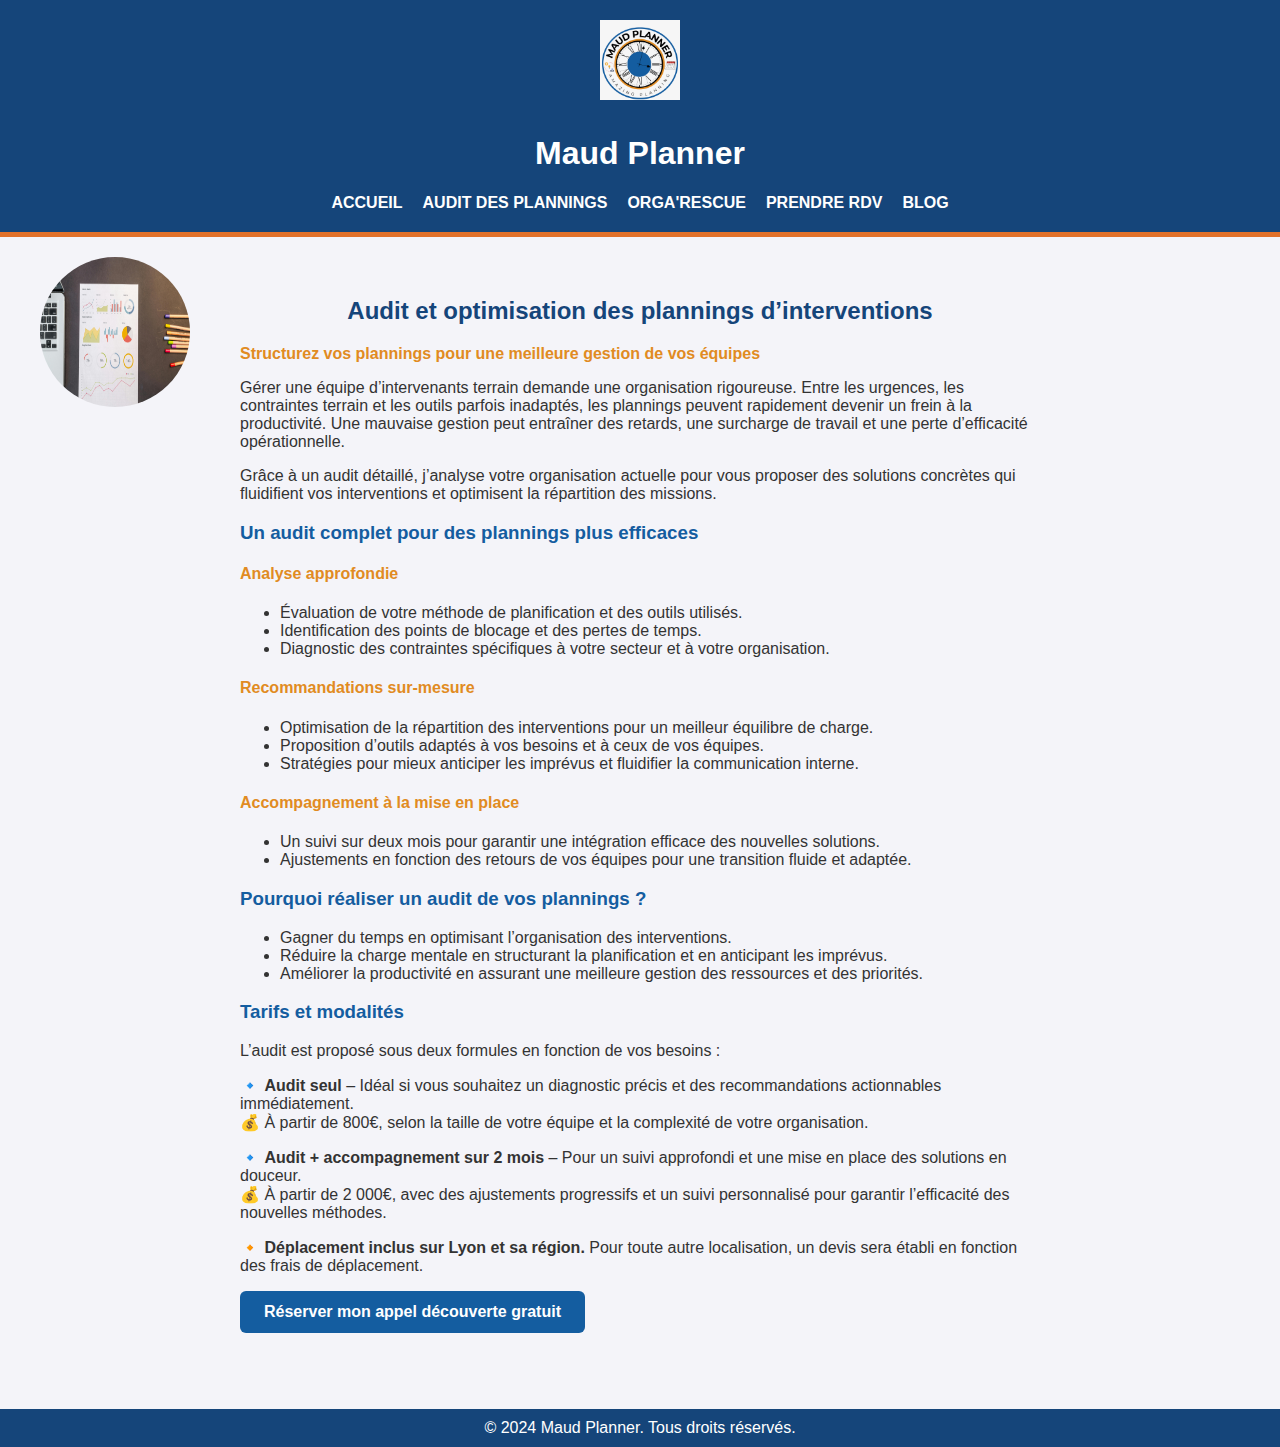
<file: Auditdesplannings.html>
<!DOCTYPE html>
<html lang="fr">
<head>
    <meta charset="UTF-8">
    <meta name="viewport" content="width=device-width, initial-scale=1.0">
    <title>Services - Maud Planner</title>
    <link rel="stylesheet" href="styles_maud_planner.css">
    <style>
        /* Menu déroulant pour mobile */
        #mobile-menu {
            display: none;
            flex-direction: column; /* Les liens s'empilent verticalement */
            background-color: #15457a; /* Couleur de fond du menu */
            position: absolute;
            top: 60px; /* Ajustez en fonction de la hauteur de votre header */
            right: 10px; /* Alignement à droite */
            padding: 10px;
            border-radius: 5px;
            z-index: 1000;
        }

        #mobile-menu ul {
            padding: 0;
            margin: 0;
            list-style: none;
        }

        #mobile-menu ul li {
            margin: 10px 0;
        }

        #mobile-menu ul li a {
            color: white;
            text-decoration: none;
            font-size: 16px;
        }

        /* Bouton menu pour mobile */
        .menu-toggle {
            display: none; /* Caché par défaut */
            background-color: #15457a;
            color: white;
            border: none;
            padding: 10px 20px;
            font-size: 18px;
            cursor: pointer;
            border-radius: 5px;
        }

        /* Affichage des styles pour mobile */
        @media only screen and (max-width: 768px) {
            .menu-toggle {
                display: block; /* Affiche le bouton menu */
            }

            nav {
                display: none; /* Cache le menu classique sur mobile */
            }

            #mobile-menu.show {
                display: flex; /* Affiche le menu déroulant */
            }

            body {
                font-size: 16px; /* Ajuste la taille du texte */
                padding: 10px;
            }

            header .container, footer .container {
                flex-direction: column;
                text-align: center;
            }

            main {
                margin: 10px auto;
                max-width: 100%; /* Permet d'utiliser toute la largeur disponible */
                padding: 10px;
            }
        }

    .cta a {
        display: inline-block;
        background-color: #145da0; /* Couleur du bouton */
        color: white;
        font-weight: bold;
        padding: 12px 24px;
        border-radius: 6px;
        text-decoration: none;
        text-align: center;
        font-size: 16px;
        border: none;
        cursor: pointer;
    }
    .cta a:hover {
        background-color: #104a80; /* Couleur du bouton au survol */
    }

         #audit-planning {
            max-width: 800px;
            margin: 0 auto;
            padding: 20px;
            text-align: left;
            position: relative;
        }
        .audit-image {
            width: 150px;
            height: 150px;
            border-radius: 50%;
            position: absolute;
            left: -180px; /* Éloigne l'image du texte */
            top: 0;
        }

    </style>
</head>
<body>
    <header>
        <div class="container">
            <img src="Logo%20Maud%20Planner..png" alt="Maud Planner Logo">
            <h1 style="color: white;">Maud Planner</h1>
            <button class="menu-toggle" onclick="toggleMenu()">☰ Menu</button>
            <nav>
                <ul>
           <li><a href="index.html">Accueil</a></li>
           <li><a href="Auditdesplannings.html">Audit des plannings</a></li>
           <li><a href="OrgaRescue.html">Orga'Rescue</a></li>
           <li><a href="rdv.html">Prendre RDV</a></li>
           <li><a href="blog.html">Blog</a></li> 
                </ul>
            </nav>
            <nav id="mobile-menu">
                <ul>
           <li><a href="index.html">Accueil</a></li>
           <li><a href="Auditdesplannings.html">Audit des plannings</a></li>
           <li><a href="OrgaRescue.html">Orga'Rescue</a></li>
           <li><a href="rdv.html">Prendre RDV</a></li>
           <li><a href="blog.html">Blog</a></li> 
                </ul>
            </nav>
        </div>
    </header>

 <main>
        <section id="audit-planning">
<img src="photoauditplanning.jpg" alt="Audit des plannings" class="audit-image">
            <h2>Audit et optimisation des plannings d’interventions</h2>
            <p><strong style="color: #e18b22;">Structurez vos plannings pour une meilleure gestion de vos équipes</strong></p>

            <p>Gérer une équipe d’intervenants terrain demande une organisation rigoureuse. Entre les urgences, les contraintes terrain et les outils parfois inadaptés, les plannings peuvent rapidement devenir un frein à la productivité. Une mauvaise gestion peut entraîner des retards, une surcharge de travail et une perte d’efficacité opérationnelle.</p>

            <p>Grâce à un audit détaillé, j’analyse votre organisation actuelle pour vous proposer des solutions concrètes qui fluidifient vos interventions et optimisent la répartition des missions.</p>
            
            <h3 style="color: #145da0;">Un audit complet pour des plannings plus efficaces</h3>
            <h4 style="color: #e18b22;">Analyse approfondie</h4>
            <ul>
                <li>Évaluation de votre méthode de planification et des outils utilisés.</li>
                <li>Identification des points de blocage et des pertes de temps.</li>
                <li>Diagnostic des contraintes spécifiques à votre secteur et à votre organisation.</li>
            </ul>

            <h4 style="color: #e18b22;">Recommandations sur-mesure</h4>
            <ul>
                <li>Optimisation de la répartition des interventions pour un meilleur équilibre de charge.</li>
                <li>Proposition d’outils adaptés à vos besoins et à ceux de vos équipes.</li>
                <li>Stratégies pour mieux anticiper les imprévus et fluidifier la communication interne.</li>
            </ul>

            <h4 style="color: #e18b22;">Accompagnement à la mise en place</h4>
            <ul>
                <li>Un suivi sur deux mois pour garantir une intégration efficace des nouvelles solutions.</li>
                <li>Ajustements en fonction des retours de vos équipes pour une transition fluide et adaptée.</li>
            </ul>

            <h3 style="color: #145da0;">Pourquoi réaliser un audit de vos plannings ?</h3>
            <ul>
                <li> Gagner du temps en optimisant l’organisation des interventions.</li>
                <li> Réduire la charge mentale en structurant la planification et en anticipant les imprévus.</li>
                <li> Améliorer la productivité en assurant une meilleure gestion des ressources et des priorités.</li>
            </ul>

            <h3 style="color: #145da0;">Tarifs et modalités</h3>
            <p>L’audit est proposé sous deux formules en fonction de vos besoins :</p>
            <p>
                🔹 <strong>Audit seul</strong> – Idéal si vous souhaitez un diagnostic précis et des recommandations actionnables immédiatement.<br>
                💰 À partir de 800€, selon la taille de votre équipe et la complexité de votre organisation.
            </p>
            <p>
                🔹 <strong>Audit + accompagnement sur 2 mois</strong> – Pour un suivi approfondi et une mise en place des solutions en douceur.<br>
                💰 À partir de 2 000€, avec des ajustements progressifs et un suivi personnalisé pour garantir l’efficacité des nouvelles méthodes.
            </p>
            <p>
                🔸 <strong>Déplacement inclus sur Lyon et sa région.</strong> Pour toute autre localisation, un devis sera établi en fonction des frais de déplacement.
            </p>
            </ul>

            <p class="cta"><a href="rdv.html">Réserver mon appel découverte gratuit</a></p>
        </section>
    </main>

    <footer>
        <div class="container">
            <p>&copy; 2024 Maud Planner. Tous droits réservés.</p>
        </div>
    </footer>

    <script>
        function toggleMenu() {
            const menu = document.getElementById("mobile-menu");
            menu.classList.toggle("show");
        }
    </script>
</body>
</html>
</file>
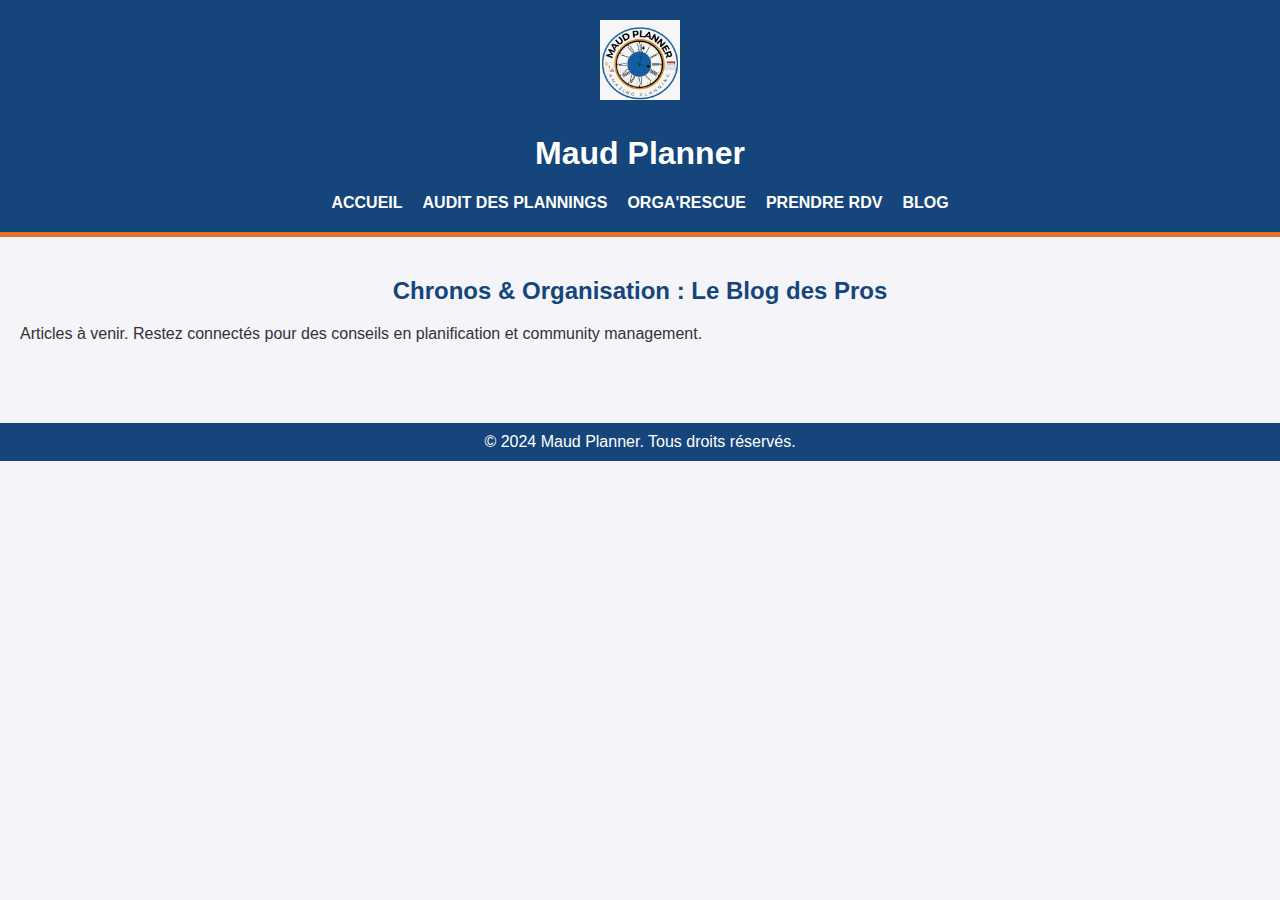
<file: blog.html>
<!DOCTYPE html>
<html lang="fr">
<head>
    <meta charset="UTF-8">
    <meta name="viewport" content="width=device-width, initial-scale=1.0">
    <title>Blog - Maud Planner</title>
    <link rel="stylesheet" href="styles_maud_planner.css">
    <style>
        /* Menu déroulant pour mobile */
        #mobile-menu {
            display: none;
            flex-direction: column;
            background-color: #15457a;
            position: absolute;
            top: 60px;
            right: 10px;
            padding: 10px;
            border-radius: 5px;
            z-index: 1000;
        }

        #mobile-menu ul {
            padding: 0;
            margin: 0;
            list-style: none;
        }

        #mobile-menu ul li {
            margin: 10px 0;
        }

        #mobile-menu ul li a {
            color: white;
            text-decoration: none;
            font-size: 16px;
        }

        .menu-toggle {
            display: none;
            background-color: #15457a;
            color: white;
            border: none;
            padding: 10px 20px;
            font-size: 18px;
            cursor: pointer;
            border-radius: 5px;
        }

        @media only screen and (max-width: 768px) {
            .menu-toggle {
                display: block;
            }

            nav {
                display: none;
            }

            #mobile-menu.show {
                display: flex;
            }
        }
    </style>
</head>
<body>
    <header>
        <div class="container">
            <img src="Logo%20Maud%20Planner..png" alt="Maud Planner Logo">
            <h1 style="color: white;">Maud Planner</h1>
            <button class="menu-toggle" onclick="toggleMenu()">☰ Menu</button>
            <nav>
                <ul>
           <li><a href="index.html">Accueil</a></li>
           <li><a href="Auditdesplannings.html">Audit des plannings</a></li>
           <li><a href="OrgaRescue.html">Orga'Rescue</a></li>
           <li><a href="rdv.html">Prendre RDV</a></li>
           <li><a href="blog.html">Blog</a></li>              
                </ul>
            </nav>
            <nav id="mobile-menu">
                <ul>
           <li><a href="index.html">Accueil</a></li>
           <li><a href="Auditdesplannings.html">Audit des plannings</a></li>
           <li><a href="OrgaRescue.html">Orga'Rescue</a></li>
           <li><a href="rdv.html">Prendre RDV</a></li>
           <li><a href="blog.html">Blog</a></li>
                </ul>
            </nav>
        </div>
    </header>

    <main>
        <section id="blog">
            <h2>Chronos & Organisation : Le Blog des Pros</h2>
            <p>Articles à venir. Restez connectés pour des conseils en planification et community management.</p>
        </section>
    </main>

    <footer>
        <div class="container">
            <p>&copy; 2024 Maud Planner. Tous droits réservés.</p>
        </div>
    </footer>

    <script>
        function toggleMenu() {
            const menu = document.getElementById("mobile-menu");
            menu.classList.toggle("show");
        }
    </script>
</body>
</html>
</file>
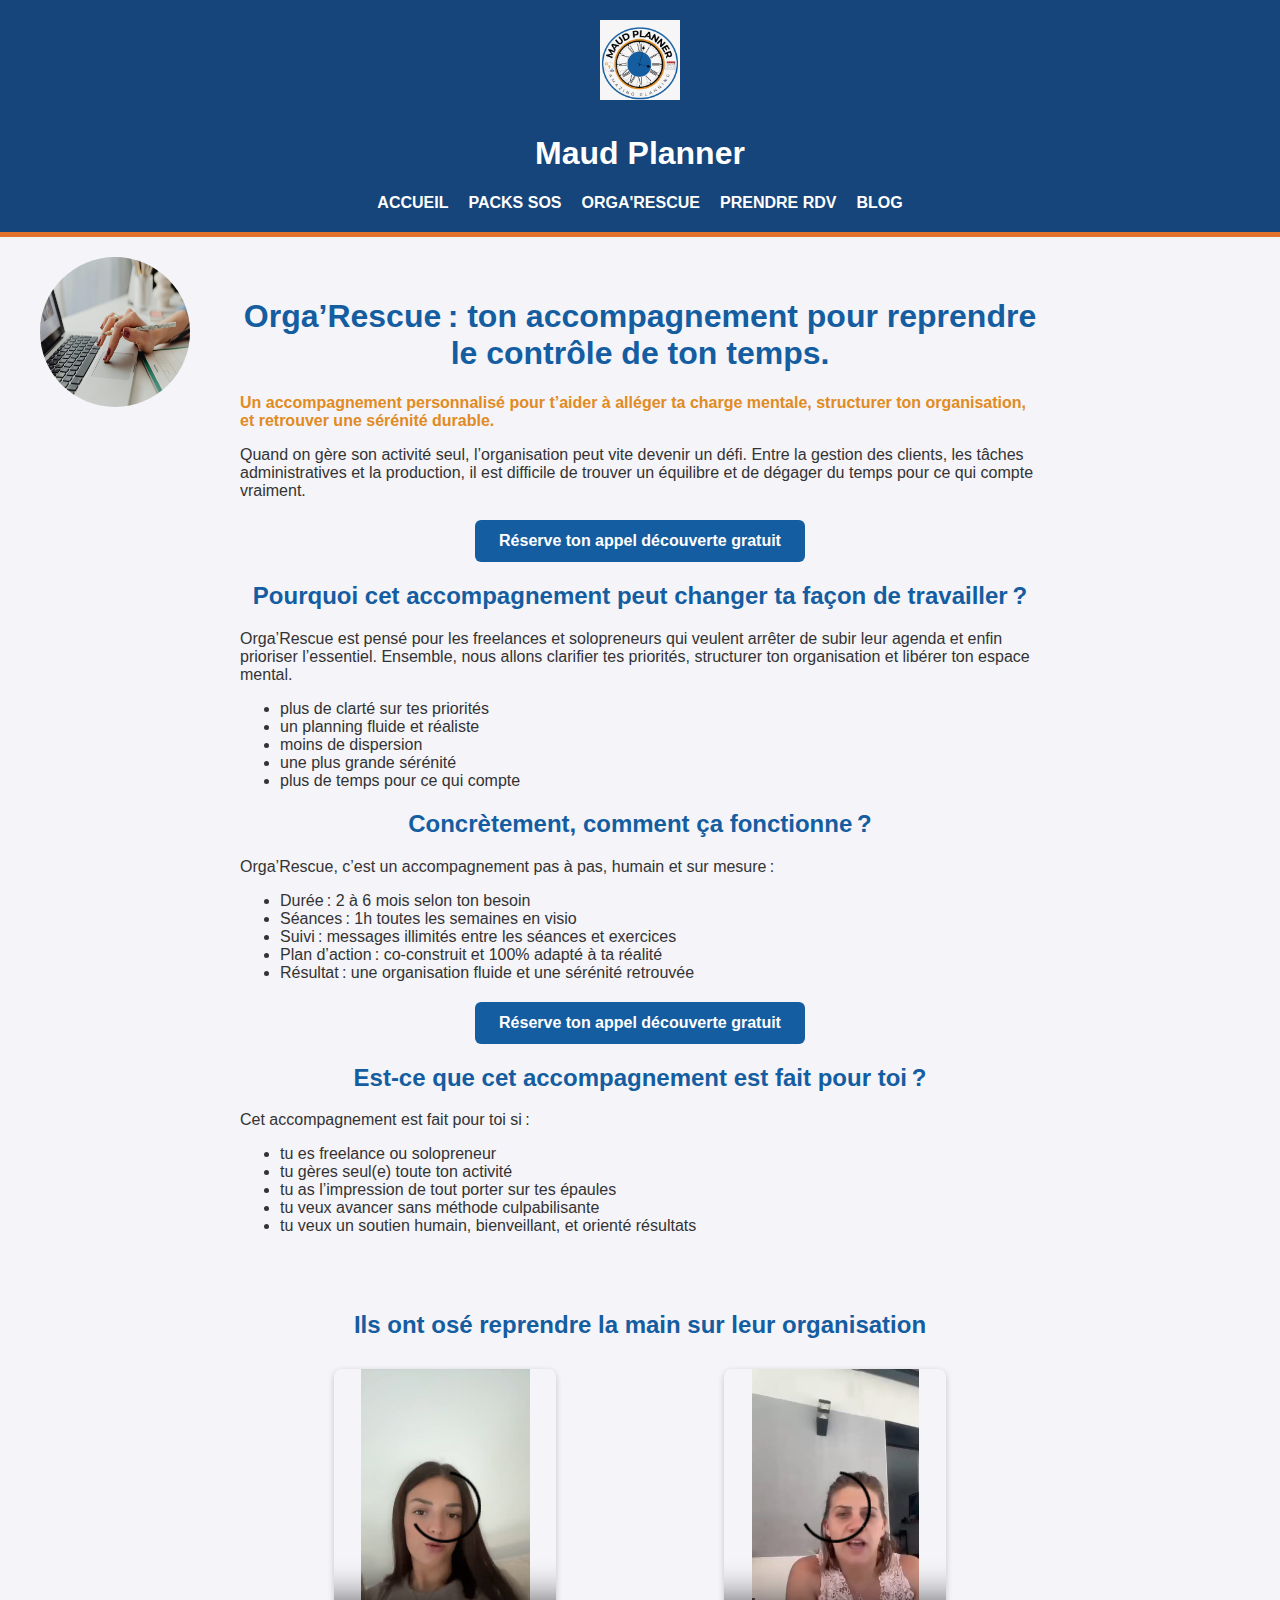
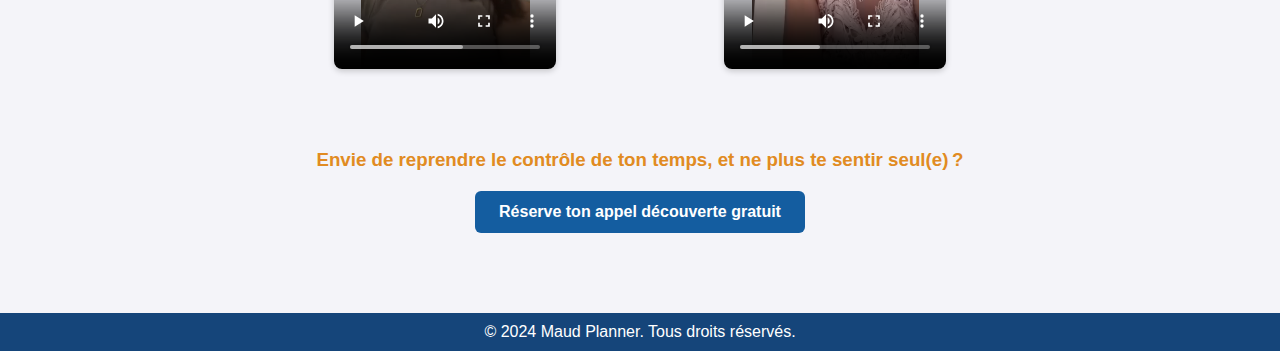
<file: orga-rescue.html>
<!DOCTYPE html>
<html lang="fr">
<head>
    <meta charset="UTF-8">
    <meta name="viewport" content="width=device-width, initial-scale=1.0">
    <title>Services - Maud Planner</title>
    <link rel="stylesheet" href="assets/styles/styles.css">
    <style>
        /* Menu déroulant pour mobile */
        #mobile-menu {
            display: none;
            flex-direction: column; /* Les liens s'empilent verticalement */
            background-color: #15457a; /* Couleur de fond du menu */
            position: absolute;
            top: 60px; /* Ajustez en fonction de la hauteur de votre header */
            right: 10px; /* Alignement à droite */
            padding: 10px;
            border-radius: 5px;
            z-index: 1000;
        }

        #mobile-menu ul {
            padding: 0;
            margin: 0;
            list-style: none;
        }

        #mobile-menu ul li {
            margin: 10px 0;
        }

        #mobile-menu ul li a {
            color: white;
            text-decoration: none;
            font-size: 16px;
        }

        /* Bouton menu pour mobile */
        .menu-toggle {
            display: none; /* Caché par défaut */
            background-color: #15457a;
            color: white;
            border: none;
            padding: 10px 20px;
            font-size: 18px;
            cursor: pointer;
            border-radius: 5px;
        }

        /* Affichage des styles pour mobile */
        @media only screen and (max-width: 768px) {
            .menu-toggle {
                display: block; /* Affiche le bouton menu */
            }

            nav {
                display: none; /* Cache le menu classique sur mobile */
            }

            #mobile-menu.show {
                display: flex; /* Affiche le menu déroulant */
            }

            body {
                font-size: 16px; /* Ajuste la taille du texte */
                padding: 10px;
            }

            header .container, footer .container {
                flex-direction: column;
                text-align: center;
            }

            main {
                margin: 10px auto;
                max-width: 100%; /* Permet d'utiliser toute la largeur disponible */
                padding: 10px;
            }
        }
        .cta a {
            display: inline-block;
            background-color: #145da0;
            color: white;
            font-weight: bold;
            padding: 12px 24px;
            border-radius: 6px;
            text-decoration: none;
            text-align: center;
            font-size: 16px;
            border: none;
            cursor: pointer;
        }
        .cta a:hover {
            background-color: #104a80;
        }
    </style>
</head>
<body>
    <header>
        <div class="container">
            <img src="assets/images/marque/logo-maud-planner.png" alt="Maud Planner Logo">
            <h1 style="color: white;">Maud Planner</h1>
            <button class="menu-toggle" onclick="toggleMenu()">☰ Menu</button>
            <nav>
                <ul>
           <li><a href="index.html">Accueil</a></li>
           <li><a href="packs-sos.html">Packs SOS</a></li>
           <li><a href="orga-rescue.html">Orga'Rescue</a></li>
           <li><a href="rdv.html">Prendre RDV</a></li>
           <li><a href="blog.html">Blog</a></li>
                </ul>
            </nav>
            <nav id="mobile-menu">
                <ul>
           <li><a href="index.html">Accueil</a></li>
           <li><a href="packs-sos.html">Packs SOS</a></li>
           <li><a href="orga-rescue.html">Orga'Rescue</a></li>
           <li><a href="rdv.html">Prendre RDV</a></li>
           <li><a href="blog.html">Blog</a></li>
                </ul>
            </nav>
        </div>
    </header>

    <main>
       <section id="orga-rescue" class="page-main-section">
            <img src="assets/images/illustrations/photo-orga-rescue.jpg" alt="OrgaRescue" class="page-main-section-image">
            <h1 style="color:#145DA0; text-align:center;">Orga’Rescue : ton accompagnement pour reprendre le contrôle de ton temps.</h1>
            <p><strong style="color: #e18b22;">Un accompagnement personnalisé pour t’aider à alléger ta charge mentale, structurer ton organisation, et retrouver une sérénité durable.</strong></p>

            <p>Quand on gère son activité seul, l’organisation peut vite devenir un défi. Entre la gestion des clients, les tâches administratives et la production, il est difficile de trouver un équilibre et de dégager du temps pour ce qui compte vraiment.</p>
            <p class="cta"><a href="rdv.html" class="btn" style="display:block; margin:20px auto; width:fit-content;">Réserve ton appel découverte gratuit</a></p>

            
            <h2 style="color: #145da0;">Pourquoi cet accompagnement peut changer ta façon de travailler ?</h2>
            <p>Orga’Rescue est pensé pour les freelances et solopreneurs qui veulent arrêter de subir leur agenda et enfin prioriser l’essentiel. Ensemble, nous allons clarifier tes priorités, structurer ton organisation et libérer ton espace mental.</p>
    
            <ul>
                <li>plus de clarté sur tes priorités</li>
                <li>un planning fluide et réaliste</li>
                <li>moins de dispersion</li>
                <li>une plus grande sérénité</li>
                <li>plus de temps pour ce qui compte</li>
            </ul>

            <h2 style="color: #145da0;">Concrètement, comment ça fonctionne ?</h2>
            <p>Orga’Rescue, c’est un accompagnement pas à pas, humain et sur mesure :</p>
            <ul>
                <li>Durée : 2 à 6 mois selon ton besoin</li>
                <li>Séances : 1h toutes les semaines en visio</li>
                <li>Suivi : messages illimités entre les séances et exercices</li>
                <li>Plan d’action : co-construit et 100% adapté à ta réalité</li>
                <li>Résultat : une organisation fluide et une sérénité retrouvée</li>
            </ul>

            <p class="cta"><a href="rdv.html" class="btn" style="display:block; margin:20px auto; width:fit-content;">Réserve ton appel découverte gratuit</a></p>

            <h2 style="color: #145da0;">Est-ce que cet accompagnement est fait pour toi ?</h2>

            <p>Cet accompagnement est fait pour toi si :</p>

            <ul>
                <li>tu es freelance ou solopreneur</li>
                <li>tu gères seul(e) toute ton activité</li>
                <li>tu as l’impression de tout porter sur tes épaules</li>
                <li>tu veux avancer sans méthode culpabilisante</li>
                <li>tu veux un soutien humain, bienveillant, et orienté résultats</li>
            </ul>

           <section id="temoignages" style="padding: 40px 20px;">
  <h2 style="text-align:center; color:#145da0;">Ils ont osé reprendre la main sur leur organisation</h2>
  <div style="display:flex; flex-wrap:wrap; justify-content:center; gap:20px; margin-top:30px;">
    
    <div style="flex:1 1 300px; max-width:400px;">
      <video controls style="width:60%; max-height:300px; margin:0 auto; display:block; border-radius:8px; box-shadow:0 2px 6px rgba(0,0,0,0.2);">
        <source src="assets/videos/temoignages/temoignage-video-1.mp4" type="video/mp4">
        Ton navigateur ne supporte pas la vidéo.
      </video>
    </div>
    
    <div style="flex:1 1 300px; max-width:400px;">
      <video controls style="width:60%; max-height:300px; margin:0 auto; display:block; border-radius:8px; box-shadow:0 2px 6px rgba(0,0,0,0.2);">
        <source src="assets/videos/temoignages/temoignage-video-2.mp4" type="video/mp4">
        Ton navigateur ne supporte pas la vidéo.
      </video>
    </div>
</section>

            <h3 style="color: #e18b22;text-align:center;">Envie de reprendre le contrôle de ton temps, <strong>et ne plus te sentir seul(e) ?</strong> </h3>
 
            <p class="cta"><a href="rdv.html" class="btn" style="display:block; margin:20px auto; width:fit-content;">Réserve ton appel découverte gratuit</a></p>
</main>

    <footer>
        <div class="container">
            <p>&copy; 2024 Maud Planner. Tous droits réservés.</p>
        </div>
    </footer>

    <script>
        function toggleMenu() {
            const menu = document.getElementById("mobile-menu");
            menu.classList.toggle("show");
        }
    </script>
</body>
</html>
</file>
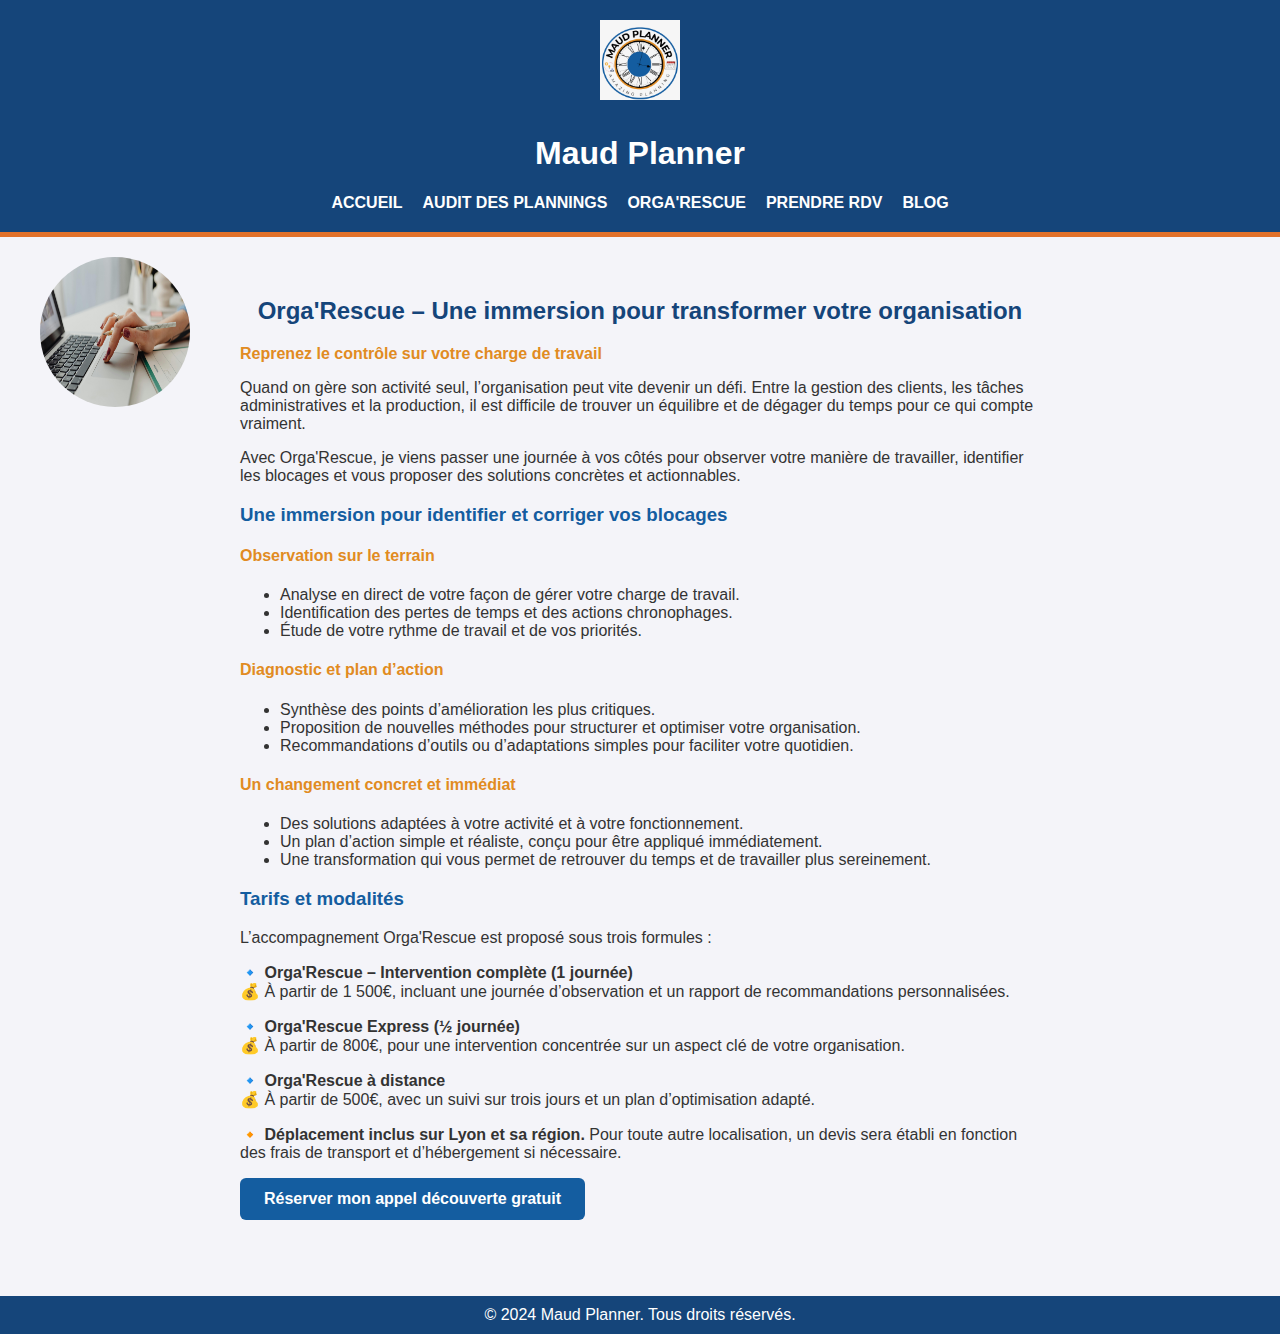
<file: OrgaRescue.html>
<!DOCTYPE html>
<html lang="fr">
<head>
    <meta charset="UTF-8">
    <meta name="viewport" content="width=device-width, initial-scale=1.0">
    <title>Services - Maud Planner</title>
    <link rel="stylesheet" href="styles_maud_planner.css">
    <style>
        /* Menu déroulant pour mobile */
        #mobile-menu {
            display: none;
            flex-direction: column; /* Les liens s'empilent verticalement */
            background-color: #15457a; /* Couleur de fond du menu */
            position: absolute;
            top: 60px; /* Ajustez en fonction de la hauteur de votre header */
            right: 10px; /* Alignement à droite */
            padding: 10px;
            border-radius: 5px;
            z-index: 1000;
        }

        #mobile-menu ul {
            padding: 0;
            margin: 0;
            list-style: none;
        }

        #mobile-menu ul li {
            margin: 10px 0;
        }

        #mobile-menu ul li a {
            color: white;
            text-decoration: none;
            font-size: 16px;
        }

        /* Bouton menu pour mobile */
        .menu-toggle {
            display: none; /* Caché par défaut */
            background-color: #15457a;
            color: white;
            border: none;
            padding: 10px 20px;
            font-size: 18px;
            cursor: pointer;
            border-radius: 5px;
        }

        /* Affichage des styles pour mobile */
        @media only screen and (max-width: 768px) {
            .menu-toggle {
                display: block; /* Affiche le bouton menu */
            }

            nav {
                display: none; /* Cache le menu classique sur mobile */
            }

            #mobile-menu.show {
                display: flex; /* Affiche le menu déroulant */
            }

            body {
                font-size: 16px; /* Ajuste la taille du texte */
                padding: 10px;
            }

            header .container, footer .container {
                flex-direction: column;
                text-align: center;
            }

            main {
                margin: 10px auto;
                max-width: 100%; /* Permet d'utiliser toute la largeur disponible */
                padding: 10px;
            }
        }
        #orga-rescue {
            max-width: 800px;
            margin: 0 auto;
            padding: 20px;
            text-align: left;
            position: relative;
        }
        .rescue-image {
            width: 150px;
            height: 150px;
            border-radius: 50%;
            position: absolute;
            left: -180px;
            top: 0;
        }
        .cta a {
            display: inline-block;
            background-color: #145da0;
            color: white;
            font-weight: bold;
            padding: 12px 24px;
            border-radius: 6px;
            text-decoration: none;
            text-align: center;
            font-size: 16px;
            border: none;
            cursor: pointer;
        }
        .cta a:hover {
            background-color: #104a80;
        }
    </style>
</head>
<body>
    <header>
        <div class="container">
            <img src="Logo%20Maud%20Planner..png" alt="Maud Planner Logo">
            <h1 style="color: white;">Maud Planner</h1>
            <button class="menu-toggle" onclick="toggleMenu()">☰ Menu</button>
            <nav>
                <ul>
           <li><a href="index.html">Accueil</a></li>
           <li><a href="Auditdesplannings.html">Audit des plannings</a></li>
           <li><a href="OrgaRescue.html">Orga'Rescue</a></li>
           <li><a href="rdv.html">Prendre RDV</a></li>
           <li><a href="blog.html">Blog</a></li>
                </ul>
            </nav>
            <nav id="mobile-menu">
                <ul>
           <li><a href="index.html">Accueil</a></li>
           <li><a href="Auditdesplannings.html">Audit des plannings</a></li>
           <li><a href="OrgaRescue.html">Orga'Rescue</a></li>
           <li><a href="rdv.html">Prendre RDV</a></li>
           <li><a href="blog.html">Blog</a></li>
                </ul>
            </nav>
        </div>
    </header>

    <main>
       <section id="orga-rescue">
            <img src="photo-orga-rescue.jpg" alt="OrgaRescue" class="rescue-image">
            <h2>Orga'Rescue – Une immersion pour transformer votre organisation</h2>
            <p><strong style="color: #e18b22;">Reprenez le contrôle sur votre charge de travail</strong></p>

            <p>Quand on gère son activité seul, l’organisation peut vite devenir un défi. Entre la gestion des clients, les tâches administratives et la production, il est difficile de trouver un équilibre et de dégager du temps pour ce qui compte vraiment.</p>

            <p>Avec Orga'Rescue, je viens passer une journée à vos côtés pour observer votre manière de travailler, identifier les blocages et vous proposer des solutions concrètes et actionnables.</p>
            
            <h3 style="color: #145da0;">Une immersion pour identifier et corriger vos blocages</h3>
            <h4 style="color: #e18b22;">Observation sur le terrain</h4>
            <ul>
                <li>Analyse en direct de votre façon de gérer votre charge de travail.</li>
                <li>Identification des pertes de temps et des actions chronophages.</li>
                <li>Étude de votre rythme de travail et de vos priorités.</li>
            </ul>

            <h4 style="color: #e18b22;">Diagnostic et plan d’action</h4>
            <ul>
                <li>Synthèse des points d’amélioration les plus critiques.</li>
                <li>Proposition de nouvelles méthodes pour structurer et optimiser votre organisation.</li>
                <li>Recommandations d’outils ou d’adaptations simples pour faciliter votre quotidien.</li>
            </ul>

            <h4 style="color: #e18b22;">Un changement concret et immédiat</h4>
            <ul>
                <li>Des solutions adaptées à votre activité et à votre fonctionnement.</li>
                <li>Un plan d’action simple et réaliste, conçu pour être appliqué immédiatement.</li>
                <li>Une transformation qui vous permet de retrouver du temps et de travailler plus sereinement.</li>
            </ul>

            <h3 style="color: #145da0;">Tarifs et modalités</h3>
            <p>L’accompagnement Orga'Rescue est proposé sous trois formules :</p>
            <p>
                🔹 <strong>Orga'Rescue – Intervention complète (1 journée)</strong><br>
                💰 À partir de 1 500€, incluant une journée d’observation et un rapport de recommandations personnalisées.
            </p>
            <p>
                🔹 <strong>Orga'Rescue Express (½ journée)</strong><br>
                💰 À partir de 800€, pour une intervention concentrée sur un aspect clé de votre organisation.
            </p>
            <p>
                🔹 <strong>Orga'Rescue à distance</strong><br>
                💰 À partir de 500€, avec un suivi sur trois jours et un plan d’optimisation adapté.
            </p>
            <p>
                🔸 <strong>Déplacement inclus sur Lyon et sa région.</strong> Pour toute autre localisation, un devis sera établi en fonction des frais de transport et d’hébergement si nécessaire.
            </p>

            <p class="cta"><a href="rdv.html">Réserver mon appel découverte gratuit</a></p>
        </section>
    </main>

    <footer>
        <div class="container">
            <p>&copy; 2024 Maud Planner. Tous droits réservés.</p>
        </div>
    </footer>

    <script>
        function toggleMenu() {
            const menu = document.getElementById("mobile-menu");
            menu.classList.toggle("show");
        }
    </script>
</body>
</html>
</file>
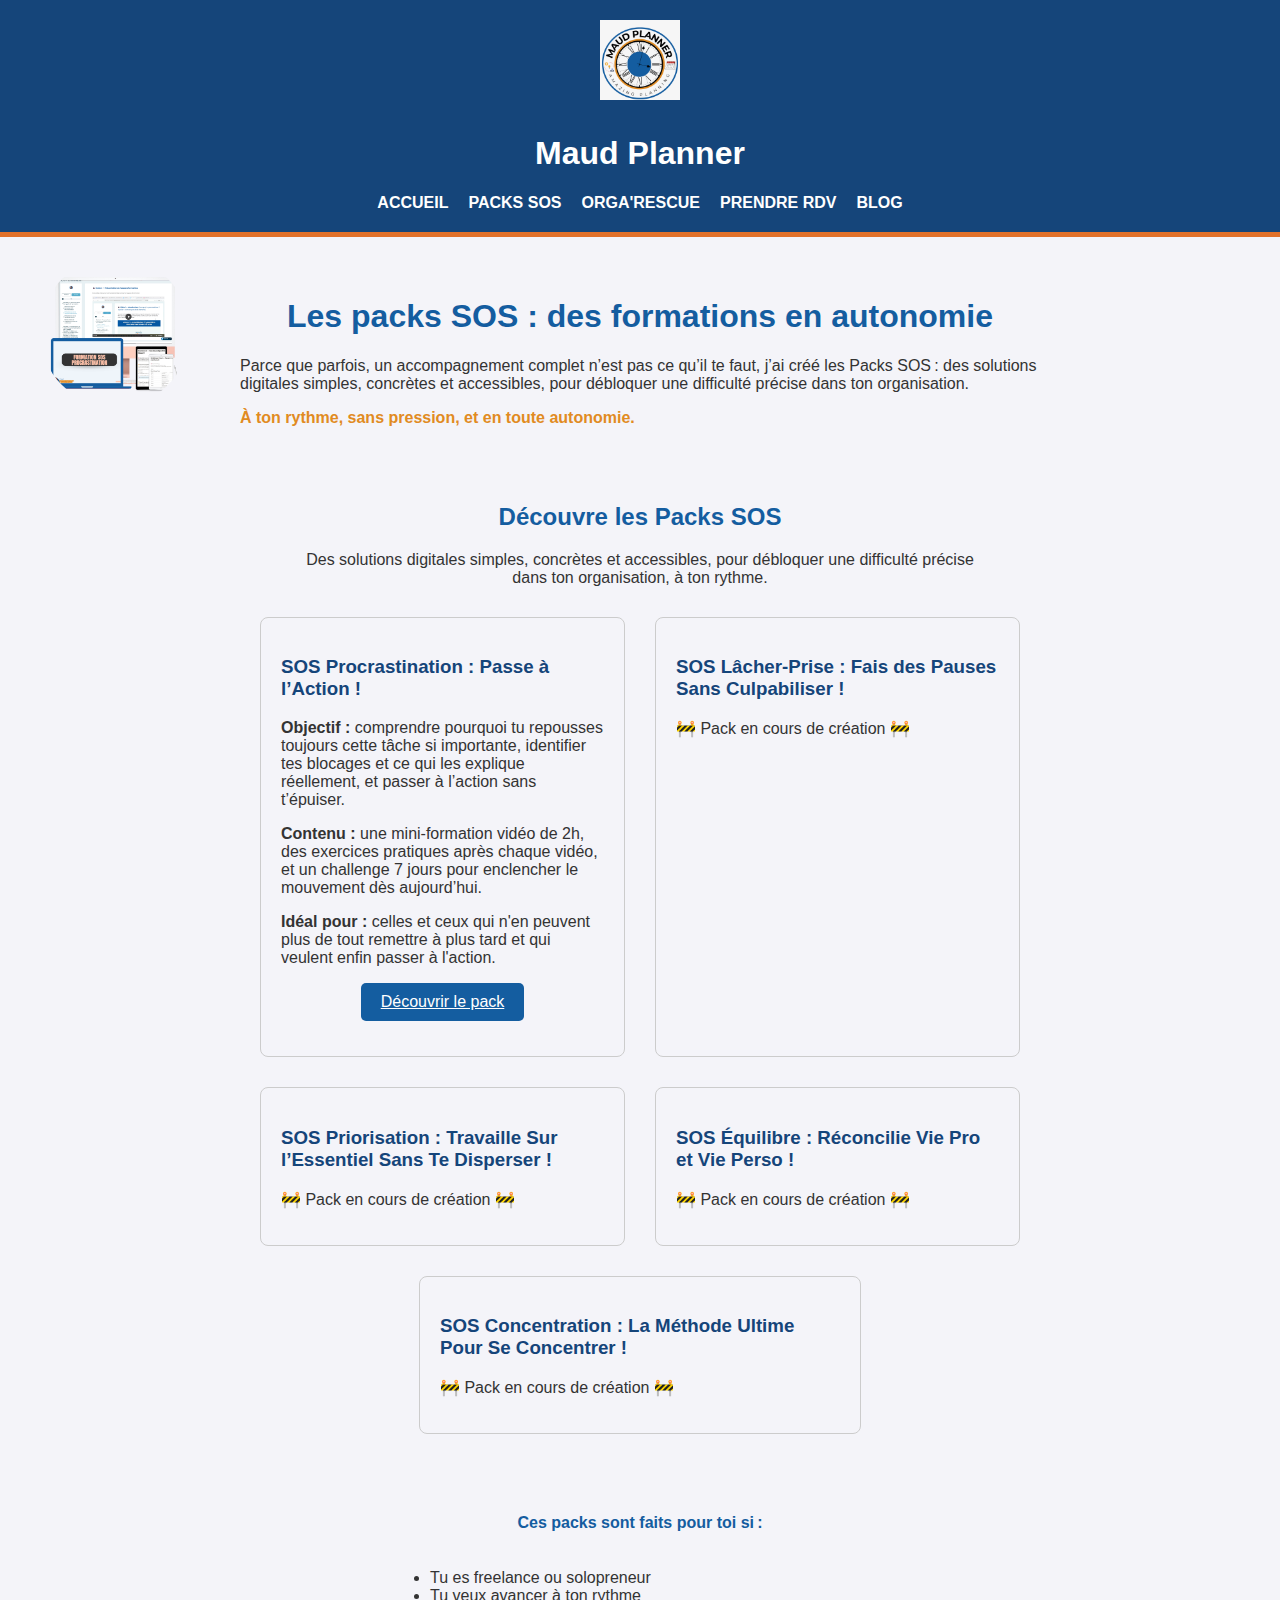
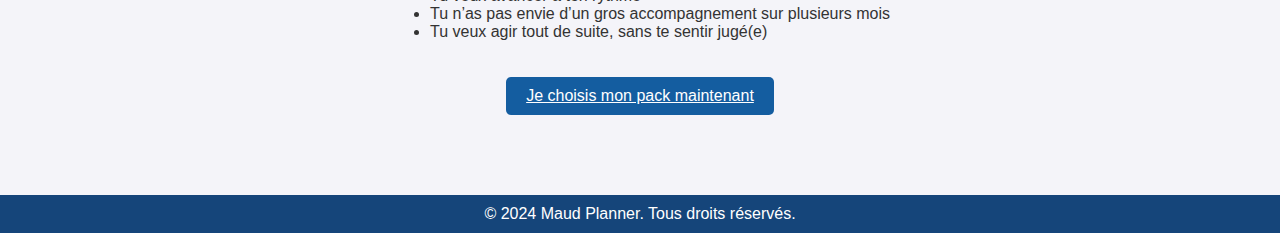
<file: packs-sos.html>
<!DOCTYPE html>
<html lang="fr">

<head>
    <meta charset="UTF-8">
    <meta name="viewport" content="width=device-width, initial-scale=1.0">
    <title>Services - Maud Planner</title>
    <link rel="stylesheet" href="assets/styles/styles.css">
    <style>
        /* Menu déroulant pour mobile */
        #mobile-menu {
            display: none;
            flex-direction: column;
            /* Les liens s'empilent verticalement */
            background-color: #15457a;
            /* Couleur de fond du menu */
            position: absolute;
            top: 60px;
            /* Ajustez en fonction de la hauteur de votre header */
            right: 10px;
            /* Alignement à droite */
            padding: 10px;
            border-radius: 5px;
            z-index: 1000;
        }

        #mobile-menu ul {
            padding: 0;
            margin: 0;
            list-style: none;
        }

        #mobile-menu ul li {
            margin: 10px 0;
        }

        #mobile-menu ul li a {
            color: white;
            text-decoration: none;
            font-size: 16px;
        }

        /* Bouton menu pour mobile */
        .menu-toggle {
            display: none;
            /* Caché par défaut */
            background-color: #15457a;
            color: white;
            border: none;
            padding: 10px 20px;
            font-size: 18px;
            cursor: pointer;
            border-radius: 5px;
        }

        /* Affichage des styles pour mobile */
        @media only screen and (max-width: 768px) {
            .menu-toggle {
                display: block;
                /* Affiche le bouton menu */
            }

            nav {
                display: none;
                /* Cache le menu classique sur mobile */
            }

            #mobile-menu.show {
                display: flex;
                /* Affiche le menu déroulant */
            }

            body {
                font-size: 16px;
                /* Ajuste la taille du texte */
                padding: 10px;
            }

            header .container,
            footer .container {
                flex-direction: column;
                text-align: center;
            }

            main {
                margin: 10px auto;
                max-width: 100%;
                /* Permet d'utiliser toute la largeur disponible */
                padding: 10px;
            }
        }

        .cta a {
            display: inline-block;
            background-color: #145da0;
            /* Couleur du bouton */
            color: white;
            font-weight: bold;
            padding: 12px 24px;
            border-radius: 6px;
            text-decoration: none;
            text-align: center;
            font-size: 16px;
            border: none;
            cursor: pointer;
        }

        .cta a:hover {
            background-color: #104a80;
            /* Couleur du bouton au survol */
        }

        #audit-planning {
            max-width: 800px;
            margin: 0 auto;
            padding: 20px;
            text-align: left;
            position: relative;
        }

        .audit-image {
            width: 150px;
            height: 150px;
            border-radius: 50%;
            position: absolute;
            left: -180px;
            /* Éloigne l'image du texte */
            top: 0;
        }
    </style>
</head>

<body>
    <header>
        <div class="container">
            <img src="assets/images/marque/logo-maud-planner.png" alt="Maud Planner Logo">
            <h1 style="color: white;">Maud Planner</h1>
            <button class="menu-toggle" onclick="toggleMenu()">☰ Menu</button>
            <nav>
                <ul>
                    <li><a href="index.html">Accueil</a></li>
                    <li><a href="packs-sos.html">Packs SOS</a></li>
                    <li><a href="orga-rescue.html">Orga'Rescue</a></li>
                    <li><a href="rdv.html">Prendre RDV</a></li>
                    <li><a href="blog.html">Blog</a></li>
                </ul>
            </nav>
            <nav id="mobile-menu">
                <ul>
                    <li><a href="index.html">Accueil</a></li>
                    <li><a href="packs-sos.html">Packs SOS</a></li>
                    <li><a href="orga-rescue.html">Orga'Rescue</a></li>
                    <li><a href="rdv.html">Prendre RDV</a></li>
                    <li><a href="blog.html">Blog</a></li>
                </ul>
            </nav>
        </div>
    </header>

    <main>
        <section class="page-main-section">
            <img class="page-main-section-image" src="assets/images/illustrations/pack-sos-procrastination.png" alt="Pack SOS Procrastination" />
            <h1 style="color:#145DA0; text-align:center;">Les packs SOS : des formations en autonomie</h1>
            <p>
                Parce que parfois, un accompagnement complet n’est pas ce qu’il te faut, j’ai créé les Packs SOS : des
                solutions digitales simples, concrètes et accessibles, pour débloquer une difficulté précise dans ton
                organisation.
            </p>
            <p>
                <strong style="color: #e18b22;text-align:center;">À ton rythme, sans pression, et en toute autonomie.</strong>
            </p>
            </div>


            <section id="packs-sos" style="padding: 40px 20px;">
                <h2 style="text-align:center; color:#145da0;">Découvre les Packs SOS</h2>
                <p style="text-align:center; max-width:700px; margin: 0 auto 30px auto;">
                    Des solutions digitales simples, concrètes et accessibles, pour débloquer une difficulté précise
                    dans ton organisation, à ton rythme.
                </p>

                <div style="display: flex; flex-wrap: wrap; justify-content: center; gap: 30px;">

                    <!-- Pack 1 -->
                    <div
                        style="flex: 1 1 300px; max-width:400px; border: 1px solid #ccc; padding: 20px; border-radius: 8px;">
                        <h3 style="color:#15457a;">SOS Procrastination : Passe à l’Action !</h3>
                        <p><strong>Objectif :</strong> comprendre pourquoi tu repousses toujours cette tâche si
                            importante, identifier tes blocages et ce qui les explique réellement, et passer à l’action
                            sans t’épuiser.</p>
                        <p><strong>Contenu :</strong> une mini-formation vidéo de 2h, des exercices pratiques après
                            chaque vidéo, et un challenge 7 jours pour enclencher le mouvement dès aujourd’hui.</p>
                        <p><strong>Idéal pour :</strong> celles et ceux qui n'en peuvent plus de tout remettre à plus
                            tard et qui veulent enfin passer à l'action.</p>

                        <a href="https://www.maudplanner.com/sosprocrastination" class="btn"target="_blank"
                            style="display:block; margin:15px auto; width:fit-content;background-color:#145DA0;">Découvrir
                            le pack</a>
                    </div>

                    <!-- Pack 2 -->
                    <div
                        style="flex: 1 1 300px; max-width:400px; border: 1px solid #ccc; padding: 20px; border-radius: 8px;">
                        <h3 style="color:#15457a;">SOS Lâcher-Prise : Fais des Pauses Sans Culpabiliser !</h3>
                        <p>🚧 Pack en cours de création 🚧</p>
                    </div>

                    <!-- Pack 3 -->
                    <div
                        style="flex: 1 1 300px; max-width:400px; border: 1px solid #ccc; padding: 20px; border-radius: 8px;">
                        <h3 style="color:#15457a;">SOS Priorisation : Travaille Sur l’Essentiel Sans Te Disperser !</h3>
                        <p>🚧 Pack en cours de création 🚧</p>
                    </div>

                    <!-- Pack 4 -->
                    <div
                        style="flex: 1 1 300px; max-width:400px; border: 1px solid #ccc; padding: 20px; border-radius: 8px;">
                        <h3 style="color:#15457a;">SOS Équilibre : Réconcilie Vie Pro et Vie Perso !</h3>
                        <p>🚧 Pack en cours de création 🚧</p>
                    </div>

                    <!-- Pack 5 -->
                    <div
                        style="flex: 1 1 300px; max-width:400px; border: 1px solid #ccc; padding: 20px; border-radius: 8px;">
                        <h3 style="color:#15457a;">SOS Concentration : La Méthode Ultime Pour Se Concentrer !</h3>
                        <p>🚧 Pack en cours de création 🚧</p>
                    </div>

                </div>
            </section>

            <h4 style="color: #145DA0; text-align:center;">
                Ces packs sont faits pour toi si :
            </h4>

            <div style="display:flex; justify-content:center;">
                <ul style="text-align:left;">
                    <li>Tu es freelance ou solopreneur</li>
                    <li>Tu veux avancer à ton rythme</li>
                    <li>Tu n’as pas envie d’un gros accompagnement sur plusieurs mois</li>
                    <li>Tu veux agir tout de suite, sans te sentir jugé(e)</li>
                </ul>
            </div>


            <a href="#packs-sos" class="btn"
                style="display:block; margin:20px auto; width:fit-content;background-color:#145DA0;">
                Je choisis mon pack maintenant</a>
    </main>

    <footer>
        <div class="container">
            <p>&copy; 2024 Maud Planner. Tous droits réservés.</p>
        </div>
    </footer>

    <script>
        function toggleMenu() {
            const menu = document.getElementById("mobile-menu");
            menu.classList.toggle("show");
        }
    </script>
</body>

</html>
</file>
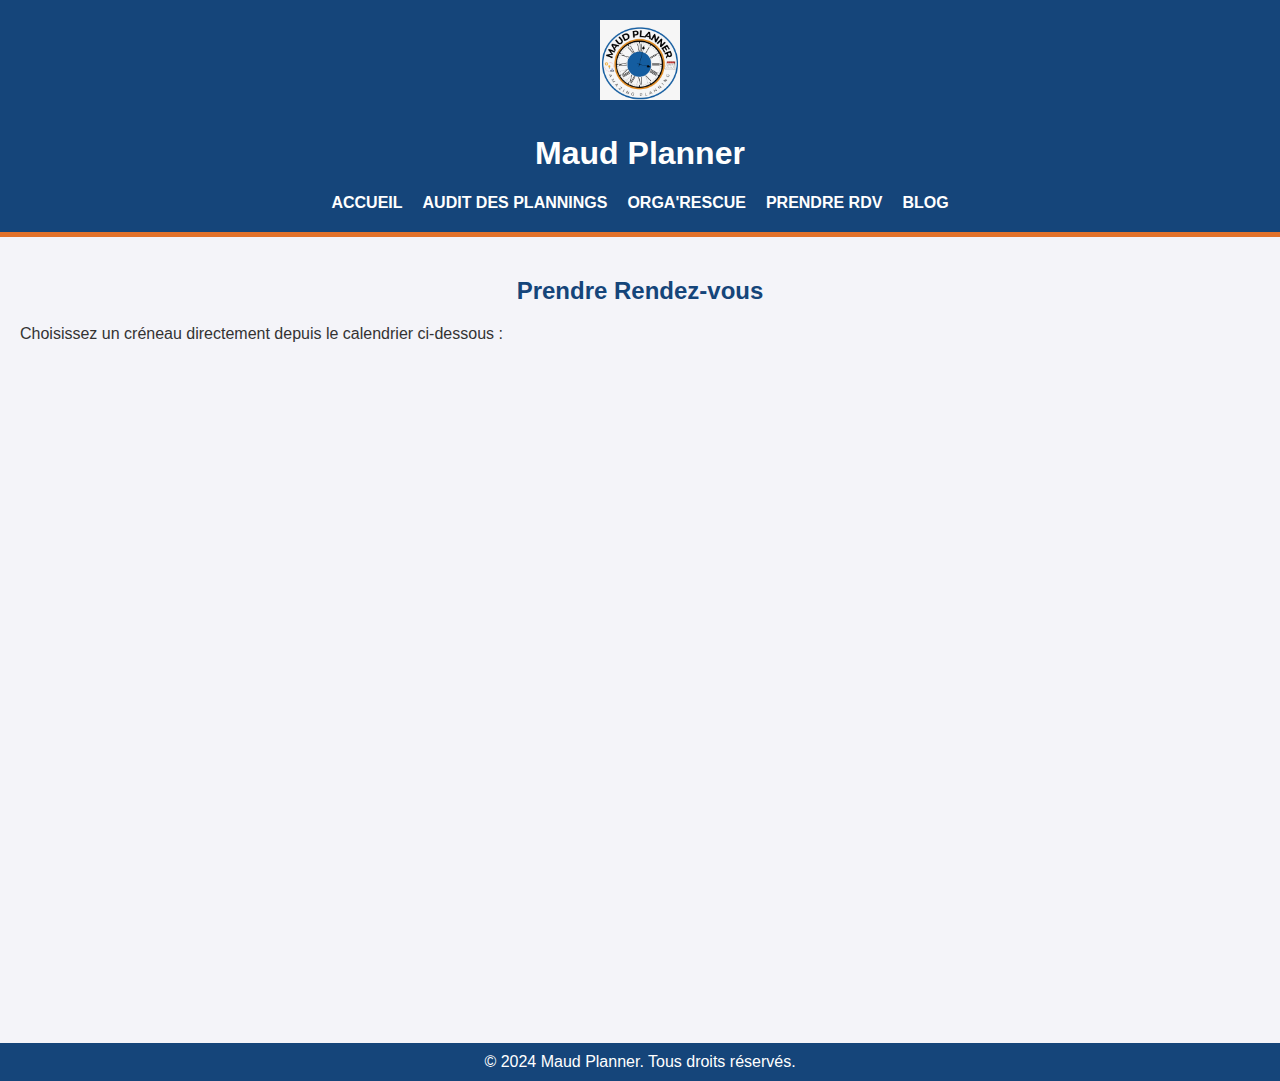
<file: rdv.html>
<!DOCTYPE html>
<html lang="fr">
<head>
    <meta charset="UTF-8">
    <meta name="viewport" content="width=device-width, initial-scale=1.0">
    <title>Prendre RDV - Maud Planner</title>
    <link rel="stylesheet" href="styles_maud_planner.css">
    <script src="https://assets.calendly.com/assets/external/widget.js" async></script>
    <style>
        /* Menu déroulant pour mobile */
        #mobile-menu {
            display: none;
            flex-direction: column; /* Les liens s'empilent verticalement */
            background-color: #15457a; /* Couleur de fond du menu */
            position: absolute;
            top: 60px; /* Ajustez en fonction de la hauteur de votre header */
            right: 10px; /* Alignement à droite */
            padding: 10px;
            border-radius: 5px;
            z-index: 1000;
        }

        /* Style des liens dans le menu */
        #mobile-menu ul {
            padding: 0;
            margin: 0;
            list-style: none;
        }

        #mobile-menu ul li {
            margin: 10px 0;
        }

        #mobile-menu ul li a {
            color: white;
            text-decoration: none;
            font-size: 16px;
        }

        /* Bouton menu pour mobile */
        .menu-toggle {
            display: none; /* Caché par défaut */
            background-color: #15457a;
            color: white;
            border: none;
            padding: 10px 20px;
            font-size: 18px;
            cursor: pointer;
            border-radius: 5px;
        }

        /* Styles pour les écrans mobiles */
        @media only screen and (max-width: 768px) {
            .menu-toggle {
                display: block; /* Affiche le bouton menu */
            }

            nav {
                display: none; /* Cache le menu classique par défaut sur mobile */
            }

            #mobile-menu.show {
                display: flex; /* Affiche le menu déroulant */
            }
        }

        /* Calendly container */
        #calendly-container {
            margin: 20px auto;
            max-width: 800px;
            height: 600px;
            border: none;
        }
    </style>
</head>
<body>
    <header>
        <div class="container">
            <img src="Logo%20Maud%20Planner..png" alt="Maud Planner Logo">
            <h1 style="color: white;">Maud Planner</h1>
            <!-- Bouton menu pour mobile -->
            <button class="menu-toggle" onclick="toggleMenu()">☰ Menu</button>
            <!-- Menu classique pour ordinateur -->
            <nav>
                <ul>
           <li><a href="index.html">Accueil</a></li>
           <li><a href="Auditdesplannings.html">Audit des plannings</a></li>
           <li><a href="OrgaRescue.html">Orga'Rescue</a></li>
           <li><a href="rdv.html">Prendre RDV</a></li>
           <li><a href="blog.html">Blog</a></li>
                </ul>
            </nav>
            <!-- Menu déroulant pour mobile -->
            <nav id="mobile-menu">
                <ul>
           <li><a href="index.html">Accueil</a></li>
           <li><a href="Auditdesplannings.html">Audit des plannings</a></li>
           <li><a href="OrgaRescue.html">Orga'Rescue</a></li>
           <li><a href="rdv.html">Prendre RDV</a></li>
           <li><a href="blog.html">Blog</a></li>
                </ul>
            </nav>
        </div>
    </header>

    <main>
        <section id="rdv">
            <h2>Prendre Rendez-vous</h2>
            <p>Choisissez un créneau directement depuis le calendrier ci-dessous :</p>
            <div id="calendly-container">
                <div
                    class="calendly-inline-widget"
                    data-url="https://calendly.com/maud-planner/30min"
                    style="min-width: 320px; height: 600px;">
                </div>
            </div>
        </section>
    </main>

    <footer>
        <div class="container">
            <p>&copy; 2024 Maud Planner. Tous droits réservés.</p>
        </div>
    </footer>

    <script>
        // Fonction pour basculer l'affichage du menu mobile
        function toggleMenu() {
            const menu = document.getElementById("mobile-menu");
            menu.classList.toggle("show");
        }
    </script>
</body>
</html>
</file>
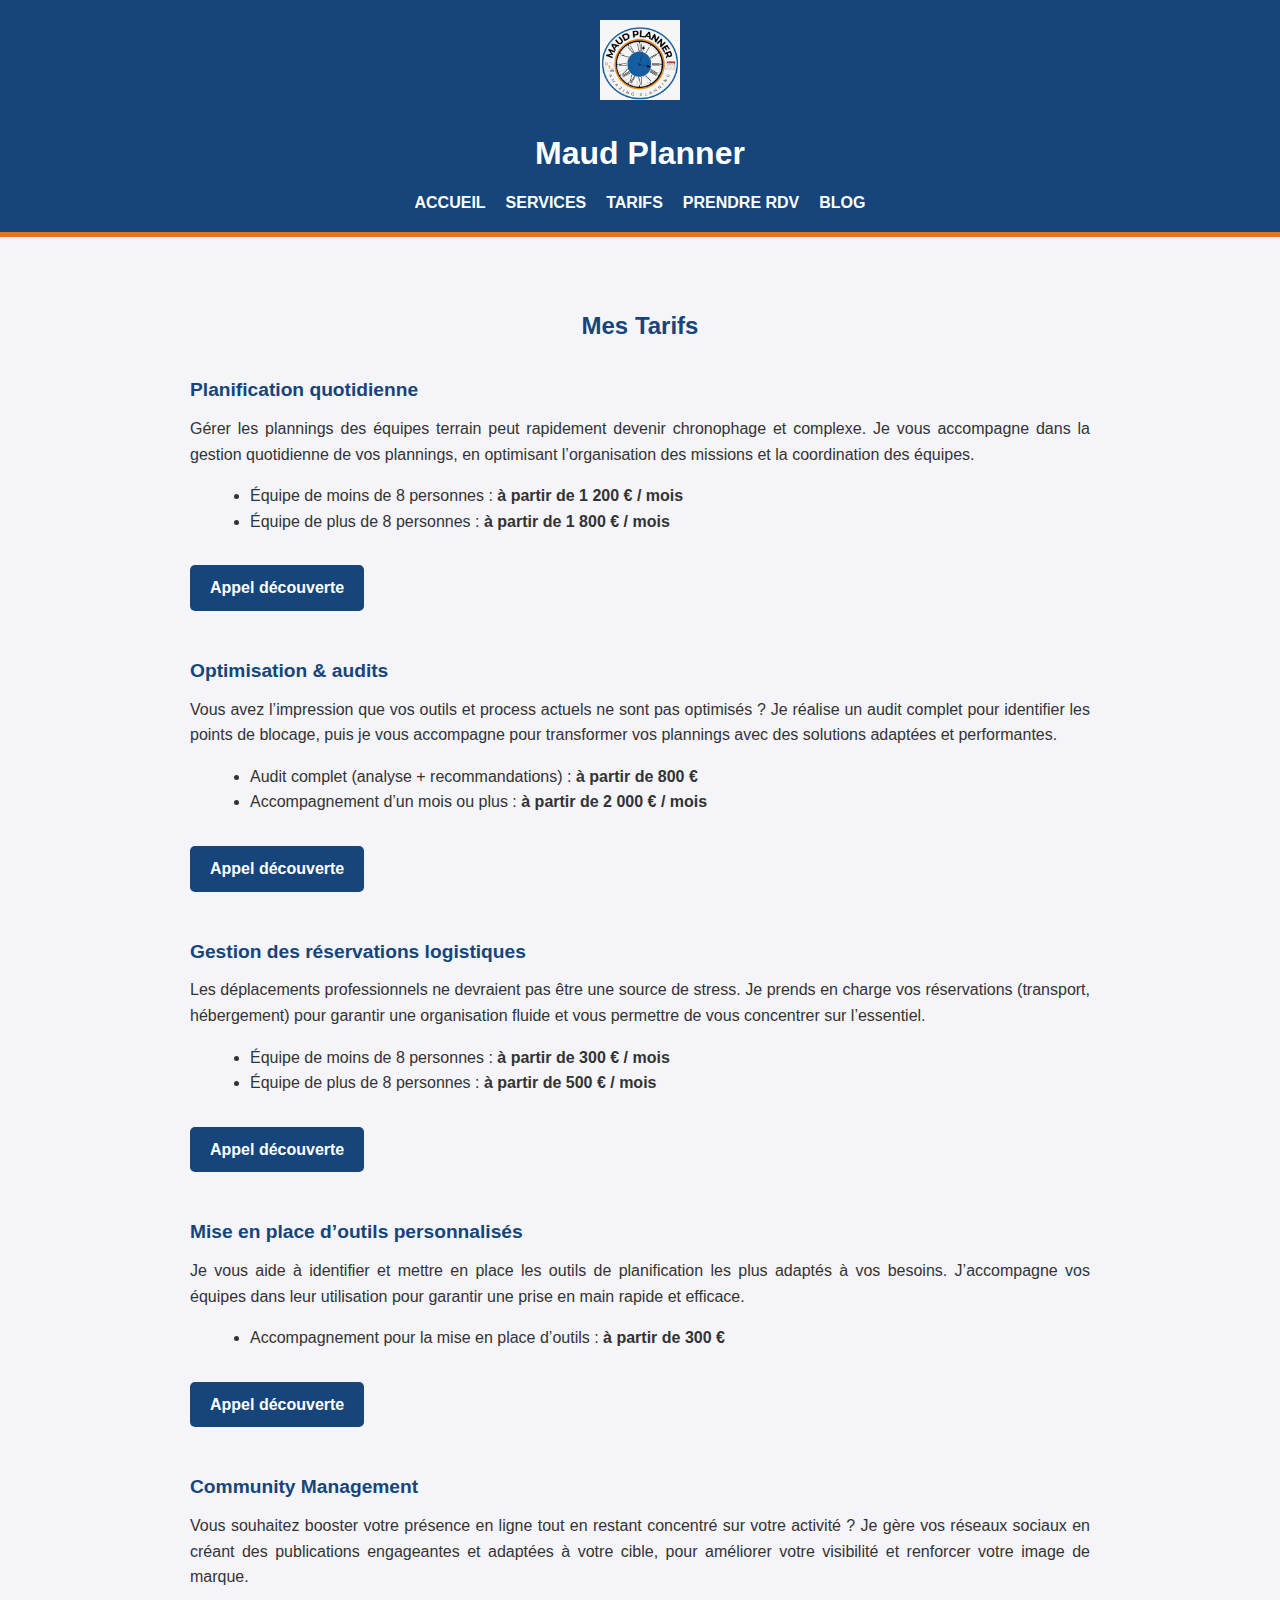
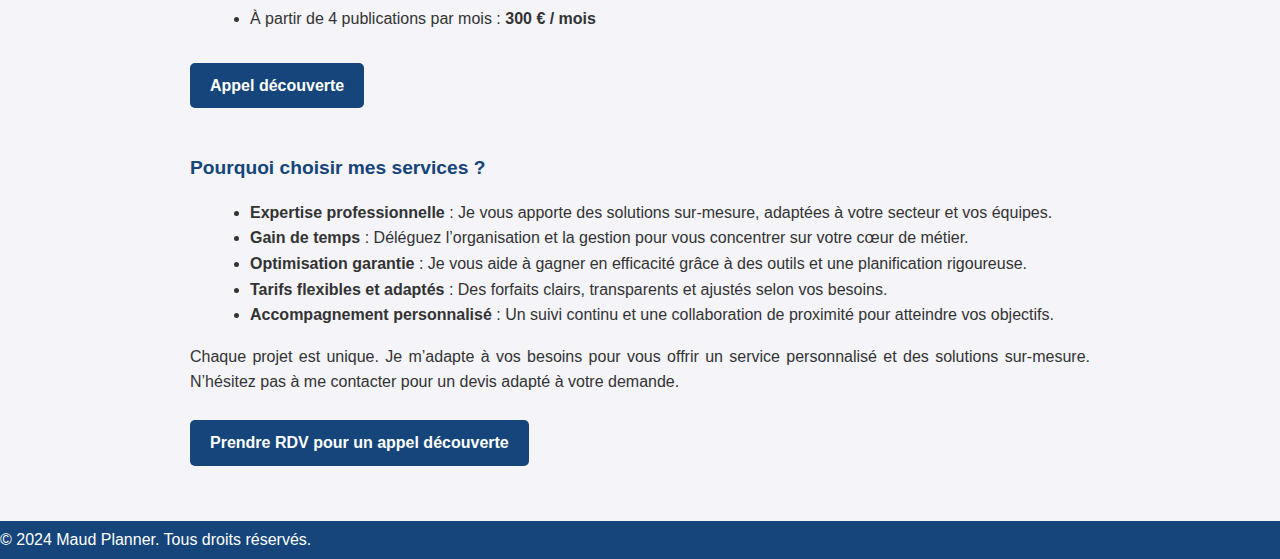
<file: tarifs.html>
<!DOCTYPE html>
<html lang="fr">
<head>
    <meta charset="UTF-8">
    <meta name="viewport" content="width=device-width, initial-scale=1.0">
    <title>Tarifs - Maud Planner</title>
    <link rel="stylesheet" href="styles_maud_planner.css">
    <style>
        /* Menu déroulant pour mobile */
        #mobile-menu {
            display: none;
            flex-direction: column;
            background-color: #15457a;
            position: absolute;
            top: 60px;
            right: 10px;
            padding: 10px;
            border-radius: 5px;
            z-index: 1000;
        }

        #mobile-menu ul {
            padding: 0;
            margin: 0;
            list-style: none;
        }

        #mobile-menu ul li {
            margin: 10px 0;
        }

        #mobile-menu ul li a {
            color: white;
            text-decoration: none;
            font-size: 16px;
        }

        /* Bouton menu pour mobile */
        .menu-toggle {
            display: none; /* Caché par défaut */
            background-color: #15457a;
            color: white;
            border: none;
            padding: 10px 20px;
            font-size: 18px;
            cursor: pointer;
            border-radius: 5px;
        }

        /* Affichage des styles pour mobile */
        @media only screen and (max-width: 768px) {
            .menu-toggle {
                display: block; /* Affiche le bouton menu */
            }

            nav {
                display: none; /* Cache le menu classique sur mobile */
            }

            #mobile-menu.show {
                display: flex; /* Affiche le menu déroulant */
            }
        }

        main {
            margin: 20px auto;
            max-width: 900px;
            font-family: Arial, sans-serif;
            line-height: 1.6;
            color: #333;
        }

        h2, h3 {
            color: #15457a;
            margin-top: 30px;
        }

        h3 {
            font-size: 1.2em;
            font-weight: bold;
            margin-bottom: 10px;
        }

        ul {
            margin-left: 20px;
        }

        p {
            margin: 10px 0;
            text-align: justify;
        }

        .cta-link {
            display: inline-block;
            margin: 15px 0;
            padding: 10px 20px;
            background-color: #15457a;
            color: white;
            text-decoration: none;
            border-radius: 5px;
            font-weight: bold;
            text-align: center;
        }

        .cta-link:hover {
            background-color: #123a66;
        }

        .highlight {
            font-weight: bold;
            margin: 20px 0;
            text-align: center;
        }
    </style>
</head>
<body>
    <header>
        <div class="container">
            <img src="Logo%20Maud%20Planner..png" alt="Maud Planner Logo">
            <h1 style="color: white;">Maud Planner</h1>
            <button class="menu-toggle" onclick="toggleMenu()">☰ Menu</button>
            <nav>
                <ul>
                    <li><a href="index.html">Accueil</a></li>
                    <li><a href="services.html">Services</a></li>
                    <li><a href="tarifs.html">Tarifs</a></li>
                    <li><a href="rdv.html">Prendre RDV</a></li>
                    <li><a href="blog.html">Blog</a></li>
                </ul>
            </nav>
            <nav id="mobile-menu">
                <ul>
                    <li><a href="index.html">Accueil</a></li>
                    <li><a href="services.html">Services</a></li>
                    <li><a href="tarifs.html">Tarifs</a></li>
                    <li><a href="rdv.html">Prendre RDV</a></li>
                    <li><a href="blog.html">Blog</a></li>
                </ul>
            </nav>
        </div>
    </header>

    <main>
        <h2>Mes Tarifs</h2>

        <h3>Planification quotidienne</h3>
        <p>Gérer les plannings des équipes terrain peut rapidement devenir chronophage et complexe. Je vous accompagne dans la gestion quotidienne de vos plannings, en optimisant l’organisation des missions et la coordination des équipes.</p>
        <ul>
            <li>Équipe de moins de 8 personnes : <strong>à partir de 1 200 € / mois</strong></li>
            <li>Équipe de plus de 8 personnes : <strong>à partir de 1 800 € / mois</strong></li>
        </ul>
        <a href="rdv.html" class="cta-link">Appel découverte</a>

        <h3>Optimisation & audits</h3>
        <p>Vous avez l’impression que vos outils et process actuels ne sont pas optimisés ? Je réalise un audit complet pour identifier les points de blocage, puis je vous accompagne pour transformer vos plannings avec des solutions adaptées et performantes.</p>
        <ul>
            <li>Audit complet (analyse + recommandations) : <strong>à partir de 800 €</strong></li>
            <li>Accompagnement d’un mois ou plus : <strong>à partir de 2 000 € / mois</strong></li>
        </ul>
        <a href="rdv.html" class="cta-link">Appel découverte</a>

        <h3>Gestion des réservations logistiques</h3>
        <p>Les déplacements professionnels ne devraient pas être une source de stress. Je prends en charge vos réservations (transport, hébergement) pour garantir une organisation fluide et vous permettre de vous concentrer sur l’essentiel.</p>
        <ul>
            <li>Équipe de moins de 8 personnes : <strong>à partir de 300 € / mois</strong></li>
            <li>Équipe de plus de 8 personnes : <strong>à partir de 500 € / mois</strong></li>
        </ul>
        <a href="rdv.html" class="cta-link">Appel découverte</a>

        <h3>Mise en place d’outils personnalisés</h3>
        <p>Je vous aide à identifier et mettre en place les outils de planification les plus adaptés à vos besoins. J’accompagne vos équipes dans leur utilisation pour garantir une prise en main rapide et efficace.</p>
        <ul>
            <li>Accompagnement pour la mise en place d’outils : <strong>à partir de 300 €</strong></li>
        </ul>
        <a href="rdv.html" class="cta-link">Appel découverte</a>

        <h3>Community Management</h3>
        <p>Vous souhaitez booster votre présence en ligne tout en restant concentré sur votre activité ? Je gère vos réseaux sociaux en créant des publications engageantes et adaptées à votre cible, pour améliorer votre visibilité et renforcer votre image de marque.</p>
        <ul>
            <li>À partir de 4 publications par mois : <strong>300 € / mois</strong></li>
        </ul>
        <a href="rdv.html" class="cta-link">Appel découverte</a>

        <h3>Pourquoi choisir mes services ?</h3>
        <ul>
            <li><strong>Expertise professionnelle</strong> : Je vous apporte des solutions sur-mesure, adaptées à votre secteur et vos équipes.</li>
            <li><strong>Gain de temps</strong> : Déléguez l’organisation et la gestion pour vous concentrer sur votre cœur de métier.</li>
            <li><strong>Optimisation garantie</strong> : Je vous aide à gagner en efficacité grâce à des outils et une planification rigoureuse.</li>
            <li><strong>Tarifs flexibles et adaptés</strong> : Des forfaits clairs, transparents et ajustés selon vos besoins.</li>
            <li><strong>Accompagnement personnalisé</strong> : Un suivi continu et une collaboration de proximité pour atteindre vos objectifs.</li>
        </ul>
        <p>Chaque projet est unique. Je m’adapte à vos besoins pour vous offrir un service personnalisé et des solutions sur-mesure. N’hésitez pas à me contacter pour un devis adapté à votre demande.</p>

        <a href="rdv.html" class="cta-link">Prendre RDV pour un appel découverte</a>
    </main>

    <footer>
        <div class="container">
            <p>&copy; 2024 Maud Planner. Tous droits réservés.</p>
        </div>
    </footer>

    <script>
        function toggleMenu() {
            const menu = document.getElementById("mobile-menu");
            menu.classList.toggle("show");
        }
    </script>
</body>
</html>
</file>
<file: styles_maud_planner.css>
body {
    font-family: Arial, sans-serif;
    background-color: #f4f4f9;
    color: #333;
    margin: 0;
    padding: 0;
}

header {
    background-color: #15457a;
    padding: 20px 0;
    text-align: center;
    border-bottom: 5px solid #e2712a;
}

header img {
    max-height: 80px;
    margin-bottom: 10px;
}

nav ul {
    list-style: none;
    padding: 0;
    margin: 0;
    display: flex;
    justify-content: center;
    gap: 20px;
}

nav ul li {
    display: inline;
}

nav ul li a {
    text-decoration: none;
    color: #fff;
    font-size: 16px;
    text-transform: uppercase;
    font-weight: bold;
}

nav ul li a:hover {
    text-decoration: underline;
}

main {
    padding: 20px;
}

h2 {
    color: #15457a;
    text-align: center;
    margin-top: 20px;
}

section {
    margin-bottom: 40px;
}

form {
    max-width: 600px;
    margin: 20px auto;
    background: #fff;
    padding: 20px;
    border-radius: 10px;
    box-shadow: 0 0 10px rgba(0, 0, 0, 0.1);
}

form label {
    display: block;
    margin-bottom: 5px;
    font-weight: bold;
    color: #15457a;
}

form input, form select, form textarea {
    width: 100%;
    padding: 10px;
    margin-bottom: 15px;
    border: 1px solid #ccc;
    border-radius: 5px;
}

form textarea {
    resize: none;
}

.btn {
    background-color: #e2712a;
    border: none;
    padding: 10px 20px;
    color: white;
    cursor: pointer;
    border-radius: 5px;
    font-size: 16px;
    display: block;
    width: 100%;
    text-align: center;
}

.btn:hover {
    background-color: #cc5b1f;
}

footer {
    background-color: #15457a;
    color: white;
    padding: 10px 0;
    text-align: center;
    margin-top: 20px;
}

footer p {
    margin: 0;
}
</file>
<file: assets/styles/styles.css>
body {
    font-family: Arial, sans-serif;
    background-color: #f4f4f9;
    color: #333;
    margin: 0;
    padding: 0;
}

header {
    background-color: #15457a;
    padding: 20px 0;
    text-align: center;
    border-bottom: 5px solid #e2712a;
}

header img {
    max-height: 80px;
    margin-bottom: 10px;
}

nav ul {
    list-style: none;
    padding: 0;
    margin: 0;
    display: flex;
    justify-content: center;
    gap: 20px;
}

nav ul li {
    display: inline;
}

nav ul li a {
    text-decoration: none;
    color: #fff;
    font-size: 16px;
    text-transform: uppercase;
    font-weight: bold;
}

nav ul li a:hover {
    text-decoration: underline;
}

main {
    padding: 20px;
}

h2 {
    color: #15457a;
    text-align: center;
    margin-top: 20px;
}

section {
    margin-bottom: 40px;
}

form {
    max-width: 600px;
    margin: 20px auto;
    background: #fff;
    padding: 20px;
    border-radius: 10px;
    box-shadow: 0 0 10px rgba(0, 0, 0, 0.1);
}

form label {
    display: block;
    margin-bottom: 5px;
    font-weight: bold;
    color: #15457a;
}

form input,
form select,
form textarea {
    width: 100%;
    padding: 10px;
    margin-bottom: 15px;
    border: 1px solid #ccc;
    border-radius: 5px;
}

form textarea {
    resize: none;
}

.btn {
    background-color: #e2712a;
    border: none;
    padding: 10px 20px;
    color: white;
    cursor: pointer;
    border-radius: 5px;
    font-size: 16px;
    display: block;
    width: 100%;
    text-align: center;
}

.btn:hover {
    background-color: #cc5b1f;
}

footer {
    background-color: #15457a;
    color: white;
    padding: 10px 0;
    text-align: center;
    margin-top: 20px;
}

footer p {
    margin: 0;
}

.page-main-section {
    max-width: 800px;
    margin: 0 auto;
    padding: 20px;
    text-align: left;
    position: relative;
}

.page-main-section-image {
    width: 150px;
    height: 150px;
    border-radius: 50%;
    position: absolute;
    left: -180px;
    top: 0;
}
</file>
